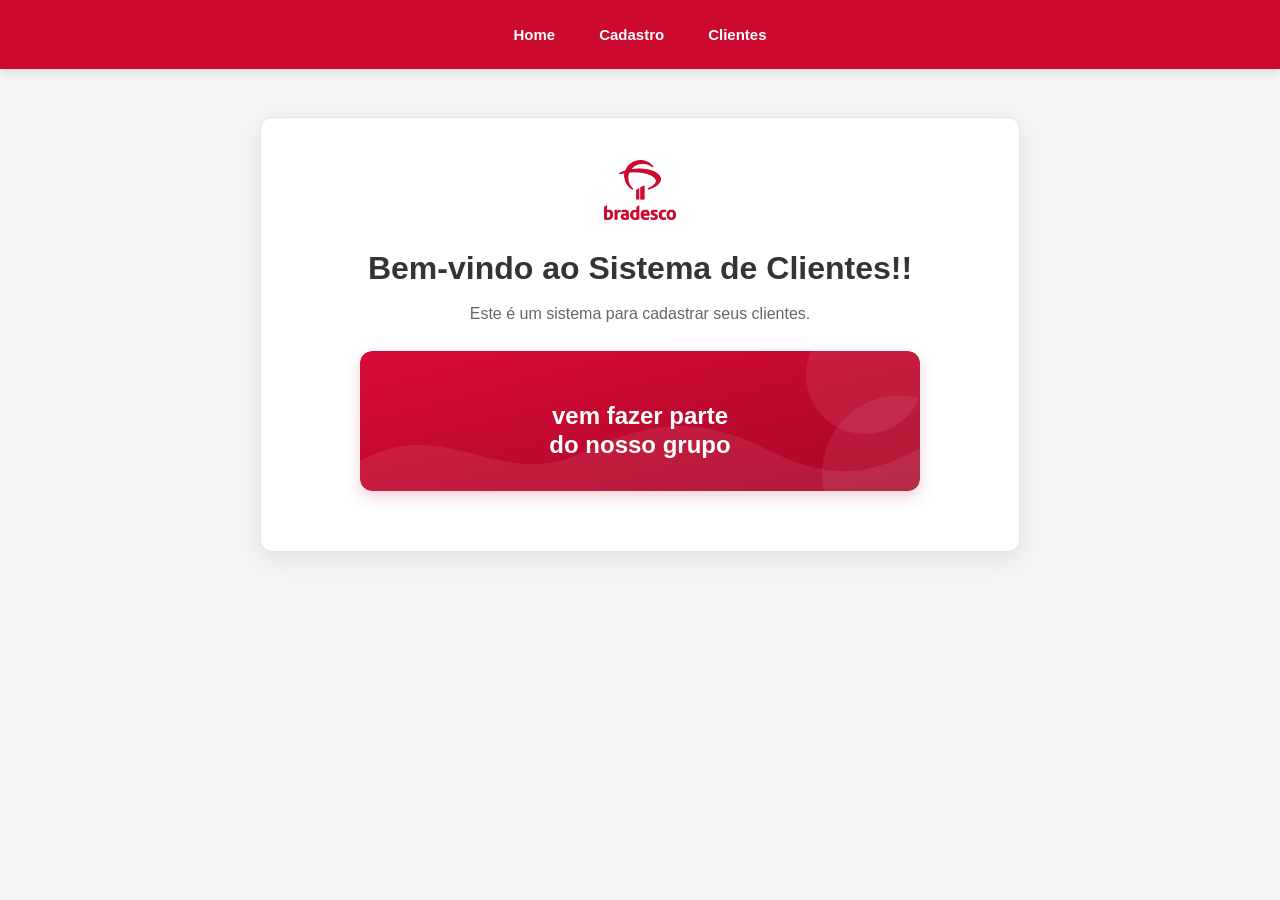
<file: index.html>
<!DOCTYPE html>
<html lang="pt">
<head>
    <meta charset="UTF-8">
    <meta name="viewport" content="width=device-width, initial-scale=1.0">
    <title>Cadastro de clientes</title>
    <link rel="stylesheet" href="style.css">
</head>
<body class="pagina-principal">
    <nav class="menu-navegacao">
        <a href="index.html">Home</a>
        <a href="cadastro.html">Cadastro</a>
        <a href="clientes.html">Clientes</a>
    </nav>

    <main class="conteudo-principal">
        <img src="assets/logo.png" alt="Logo da empresa" class="logo">

        <h1>Bem-vindo ao Sistema de Clientes!!</h1>
        
        <p>
            Este é um sistema para cadastrar seus clientes.
        </p>
        <img src="assets/banner-grupo.svg" alt="vem fazer parte do nosso grupo" class="banner-convite">
    </main>
</body>
</html>
</file>
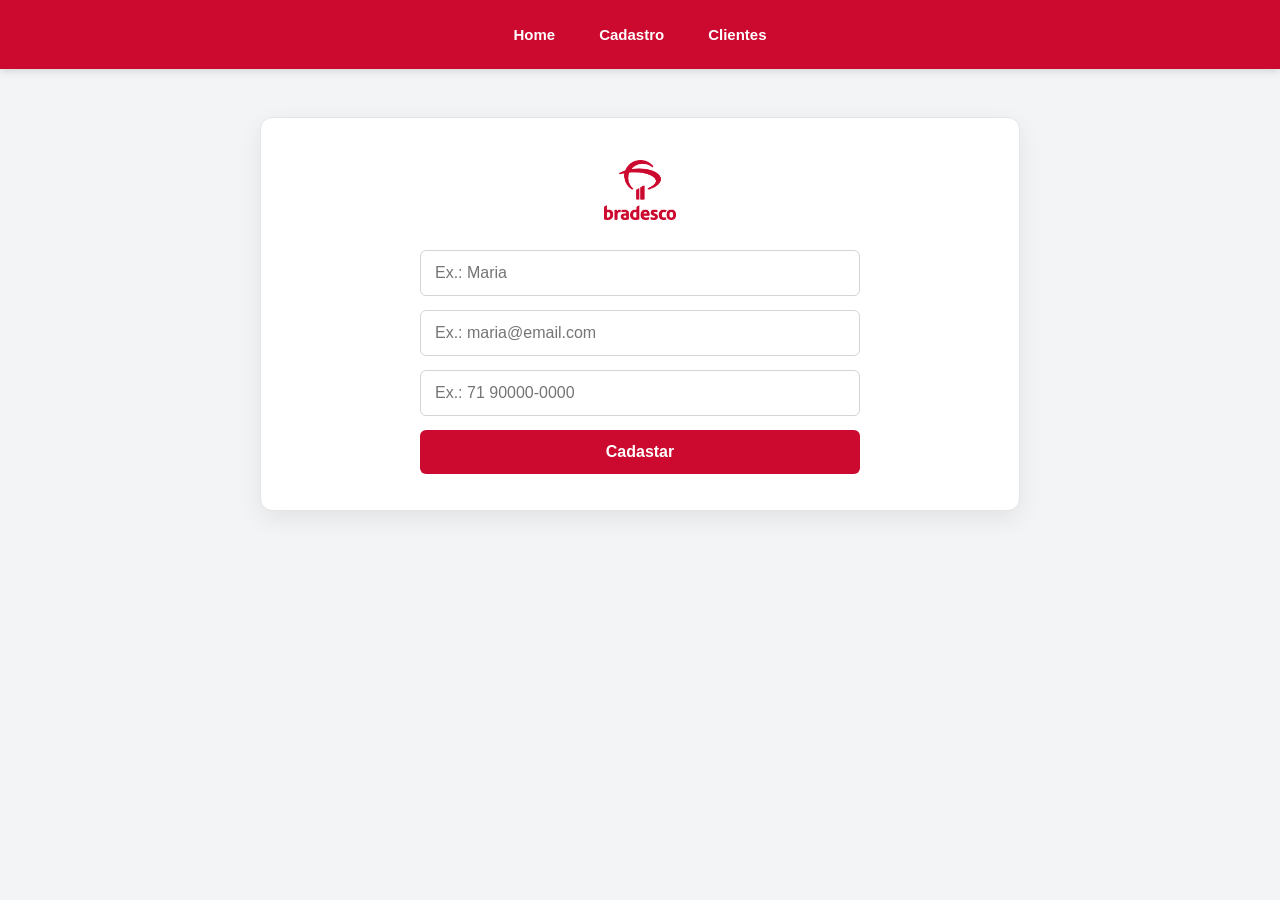
<file: cadastro.html>
<!DOCTYPE html>
<html lang="pt">

<head>
  <meta charset="UTF-8">
  <meta name="viewport" content="width=device-width, initial-scale=1.0">
  <title>Cadastro de clientes</title>
  <link rel="stylesheet" href="cadastro.css">
</head>

<body class="pagina-cadastro">
  <nav class="menu-navegacao">
    <a href="index.html">Home</a>
    <a href="cadastro.html">Cadastro</a>
    <a href="clientes.html">Clientes</a>
  </nav>

  <main class="conteudo-principal">
    <img src="assets/logo.png" alt="Logo da empresa" class="logo">

    <form id="formulario-cadastro">
      <input type="text" id="nome" placeholder="Ex.: Maria" required>
      <input type="email" id="email" placeholder="Ex.: maria@email.com" required>
      <input type="tel" id="telefone" placeholder="Ex.: 71 90000-0000" required>
      <button type="button" onclick="funcaoCadastrarCliente()">Cadastar</button>
    </form>
  </main>

  <script src="cadastro.js"></script>
</body>

</html>
</file>
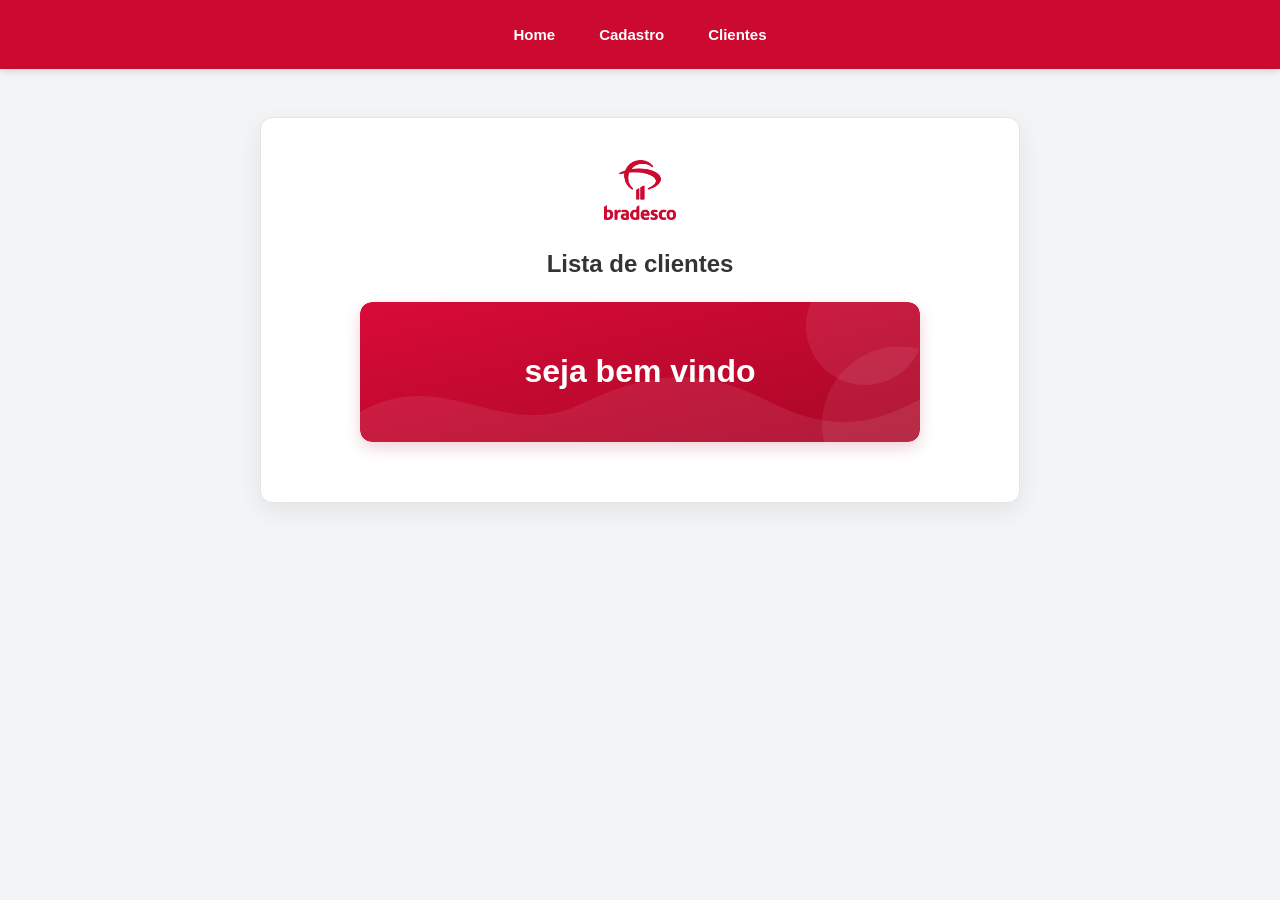
<file: clientes.html>
<!DOCTYPE html>
<html lang="pt">

<head>
    <meta charset="UTF-8">
    <meta name="viewport" content="width=device-width, initial-scale=1.0">
    <title>Cadastro de clientes</title>
    <link rel="stylesheet" href="clientes.css">
</head>

<body class="pagina-clientes">
    <nav class="menu-navegacao">
        <a href="index.html">Home</a>
        <a href="cadastro.html">Cadastro</a>
        <a href="clientes.html">Clientes</a>
    </nav>

    <main class="conteudo-principal">
        <img src="assets/logo.png" alt="Logo da empresa" class="logo">

        <h2>Lista de clientes</h2>
        <img src="assets/banner-boas-vindas.svg" alt="seja bem vindo" class="banner-convite">
        <ul id="lista-clientes" class="lista-clientes">
            <!-- O conteúdo virá do clientes.js -->
        </ul>
    </main>
    <script src="clientes.js"></script>
</body>

</html>
</file>
<file: style.css>
* {
    margin: 0;
    padding: 0;
    box-sizing: border-box;
}

body {
    min-height: 100vh;
    background: #f3f4f6;
    color: #292929;
    font-family: Arial, Helvetica, sans-serif;
}

.menu-navegacao {
    display: flex;
    justify-content: center;
    gap: 8px;
    padding: 16px 20px;
    background: #cc092f;
    box-shadow: 0 2px 8px rgb(0 0 0 / 14%);
}

.menu-navegacao a {
    padding: 10px 18px;
    border-radius: 6px;
    color: #fff;
    font-size: 15px;
    font-weight: 700;
    text-decoration: none;
    transition: background-color 180ms ease, transform 180ms ease;
}

.menu-navegacao a:hover,
.menu-navegacao a:focus-visible {
    background: rgb(255 255 255 / 18%);
    outline: none;
    transform: translateY(-2px);
}

.conteudo-principal {
    width: min(100% - 32px, 760px);
    margin: 48px auto;
    padding: 36px;
    border: 1px solid #e5e5e5;
    border-radius: 12px;
    background: #fff;
    box-shadow: 0 8px 24px rgb(0 0 0 / 7%);
    text-align: center;
    animation: entrada-suave 450ms ease-out both;
    transition: transform 220ms ease, box-shadow 220ms ease;
}

.conteudo-principal:hover {
    transform: translateY(-5px);
    box-shadow: 0 12px 28px rgb(0 0 0 / 11%);
}

.logo {
    display: block;
    width: 72px;
    height: 72px;
    margin: 0 auto 24px;
    object-fit: contain;
}

.conteudo-principal h1 {
    margin-bottom: 14px;
    color: #343434;
}

.conteudo-principal p {
    color: #666;
    line-height: 1.6;
}

.banner-convite {
    display: block;
    width: min(100%, 560px);
    height: auto;
    margin: 24px auto;
    border-radius: 12px;
    box-shadow: 0 6px 16px rgb(169 7 39 / 18%);
}

@keyframes entrada-suave {
    from {
        opacity: 0;
        transform: translateY(12px);
    }

    to {
        opacity: 1;
        transform: translateY(0);
    }
}

@media (max-width: 480px) {
    .menu-navegacao {
        gap: 0;
        padding: 12px 8px;
    }

    .menu-navegacao a {
        padding: 10px 12px;
        font-size: 14px;
    }

    .conteudo-principal {
        margin: 28px auto;
        padding: 28px 20px;
    }
}

@media (prefers-reduced-motion: reduce) {
    *,
    *::before,
    *::after {
        animation-duration: 0.01ms !important;
        animation-iteration-count: 1 !important;
        scroll-behavior: auto !important;
        transition-duration: 0.01ms !important;
    }
}
</file>
<file: cadastro.css>
* {
    margin: 0;
    padding: 0;
    box-sizing: border-box;
}

body {
    min-height: 100vh;
    background: #f3f4f6;
    color: #292929;
    font-family: Arial, Helvetica, sans-serif;
}

.menu-navegacao {
    display: flex;
    justify-content: center;
    gap: 8px;
    padding: 16px 20px;
    background: #cc092f;
    box-shadow: 0 2px 8px rgb(0 0 0 / 14%);
}

.menu-navegacao a {
    padding: 10px 18px;
    border-radius: 6px;
    color: #fff;
    font-size: 15px;
    font-weight: 700;
    text-decoration: none;
    transition: background-color 180ms ease, transform 180ms ease;
}

.menu-navegacao a:hover,
.menu-navegacao a:focus-visible {
    background: rgb(255 255 255 / 18%);
    outline: none;
    transform: translateY(-2px);
}

.conteudo-principal {
    width: min(100% - 32px, 760px);
    margin: 48px auto;
    padding: 36px;
    border: 1px solid #e5e5e5;
    border-radius: 12px;
    background: #fff;
    box-shadow: 0 8px 24px rgb(0 0 0 / 7%);
    text-align: center;
    animation: entrada-suave 450ms ease-out both;
    transition: transform 220ms ease, box-shadow 220ms ease;
}

.conteudo-principal:hover {
    transform: translateY(-5px);
    box-shadow: 0 12px 28px rgb(0 0 0 / 11%);
}

.logo {
    display: block;
    width: 72px;
    height: 72px;
    margin: 0 auto 24px;
    object-fit: contain;
}

#formulario-cadastro {
    display: grid;
    gap: 14px;
    width: min(100%, 440px);
    margin: 0 auto;
}

#formulario-cadastro input {
    width: 100%;
    padding: 13px 14px;
    border: 1px solid #d5d5d5;
    border-radius: 6px;
    background: #fff;
    color: #292929;
    font: inherit;
}

#formulario-cadastro input:focus {
    border-color: #cc092f;
    outline: 2px solid rgb(204 9 47 / 15%);
}

#formulario-cadastro button {
    padding: 13px 18px;
    border: 0;
    border-radius: 6px;
    background: #cc092f;
    color: #fff;
    cursor: pointer;
    font: inherit;
    font-weight: 700;
    transition: background-color 160ms ease;
}

#formulario-cadastro button:hover {
    background: #a90727;
}

@keyframes entrada-suave {
    from {
        opacity: 0;
        transform: translateY(12px);
    }

    to {
        opacity: 1;
        transform: translateY(0);
    }
}

@media (max-width: 480px) {
    .menu-navegacao {
        gap: 0;
        padding: 12px 8px;
    }

    .menu-navegacao a {
        padding: 10px 12px;
        font-size: 14px;
    }

    .conteudo-principal {
        margin: 28px auto;
        padding: 28px 20px;
    }
}

@media (prefers-reduced-motion: reduce) {
    *,
    *::before,
    *::after {
        animation-duration: 0.01ms !important;
        animation-iteration-count: 1 !important;
        scroll-behavior: auto !important;
        transition-duration: 0.01ms !important;
    }
}
</file>
<file: clientes.css>
* {
    margin: 0;
    padding: 0;
    box-sizing: border-box;
}

body {
    min-height: 100vh;
    background: #f3f4f6;
    color: #292929;
    font-family: Arial, Helvetica, sans-serif;
}

.menu-navegacao {
    display: flex;
    justify-content: center;
    gap: 8px;
    padding: 16px 20px;
    background: #cc092f;
    box-shadow: 0 2px 8px rgb(0 0 0 / 14%);
}

.menu-navegacao a {
    padding: 10px 18px;
    border-radius: 6px;
    color: #fff;
    font-size: 15px;
    font-weight: 700;
    text-decoration: none;
    transition: background-color 180ms ease, transform 180ms ease;
}

.menu-navegacao a:hover,
.menu-navegacao a:focus-visible {
    background: rgb(255 255 255 / 18%);
    outline: none;
    transform: translateY(-2px);
}

.conteudo-principal {
    width: min(100% - 32px, 760px);
    margin: 48px auto;
    padding: 36px;
    border: 1px solid #e5e5e5;
    border-radius: 12px;
    background: #fff;
    box-shadow: 0 8px 24px rgb(0 0 0 / 7%);
    text-align: center;
    animation: entrada-suave 450ms ease-out both;
    transition: transform 220ms ease, box-shadow 220ms ease;
}

.conteudo-principal:hover {
    transform: translateY(-5px);
    box-shadow: 0 12px 28px rgb(0 0 0 / 11%);
}

.logo {
    display: block;
    width: 72px;
    height: 72px;
    margin: 0 auto 24px;
    object-fit: contain;
}

.conteudo-principal h2 {
    margin-bottom: 14px;
    color: #343434;
}

.banner-convite {
    display: block;
    width: min(100%, 560px);
    height: auto;
    margin: 24px auto;
    border-radius: 12px;
    box-shadow: 0 6px 16px rgb(169 7 39 / 18%);
}

.lista-clientes {
    display: grid;
    gap: 10px;
    margin-top: 20px;
    list-style: none;
    text-align: left;
}

.lista-clientes li {
    padding: 14px 16px;
    border: 1px solid #e5e5e5;
    border-left: 4px solid #cc092f;
    border-radius: 6px;
    background: #fff;
}

@keyframes entrada-suave {
    from {
        opacity: 0;
        transform: translateY(12px);
    }

    to {
        opacity: 1;
        transform: translateY(0);
    }
}

@media (max-width: 480px) {
    .menu-navegacao {
        gap: 0;
        padding: 12px 8px;
    }

    .menu-navegacao a {
        padding: 10px 12px;
        font-size: 14px;
    }

    .conteudo-principal {
        margin: 28px auto;
        padding: 28px 20px;
    }
}

@media (prefers-reduced-motion: reduce) {
    *,
    *::before,
    *::after {
        animation-duration: 0.01ms !important;
        animation-iteration-count: 1 !important;
        scroll-behavior: auto !important;
        transition-duration: 0.01ms !important;
    }
}
</file>
